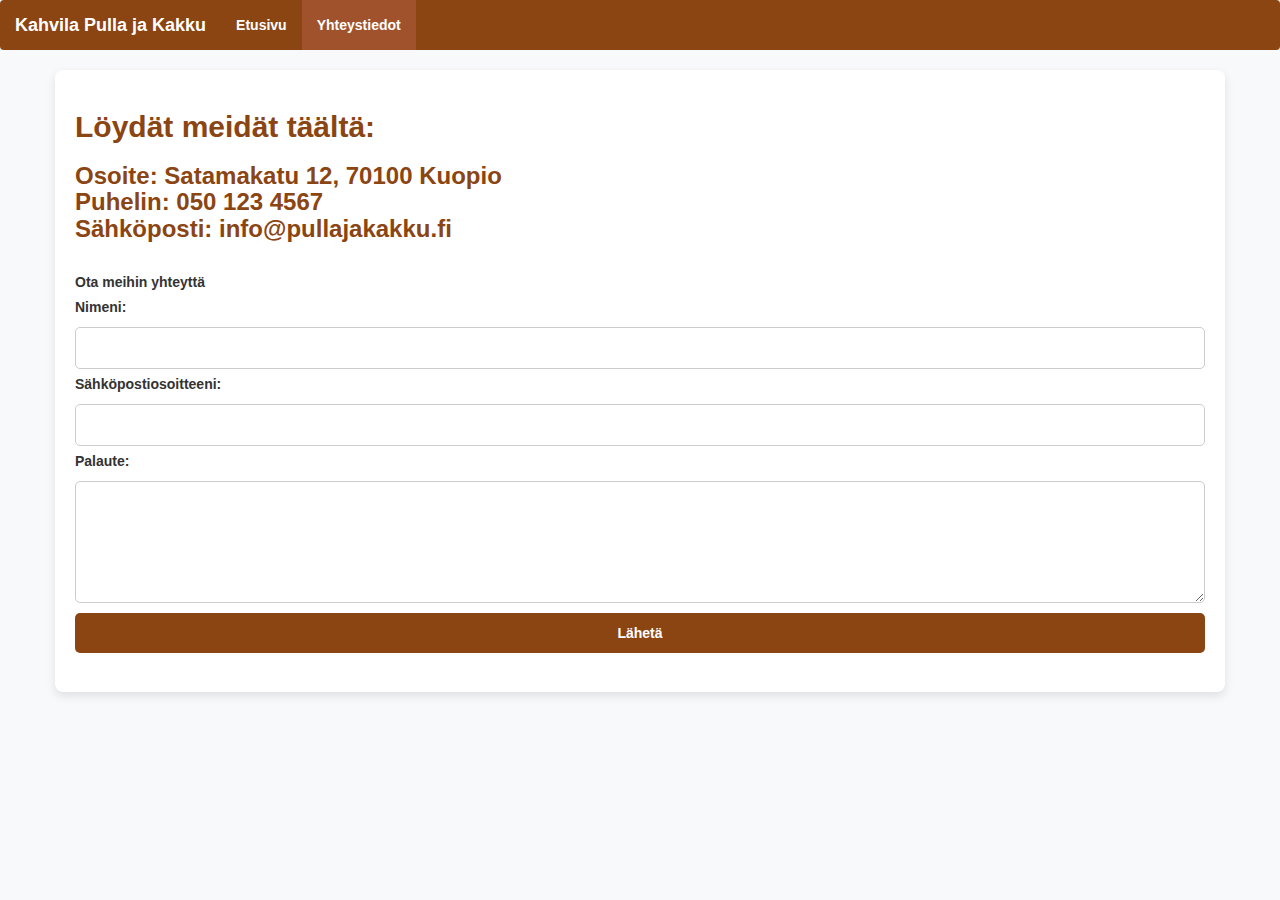
<file: yhteystiedot.html>
<!doctype hmtl>
<html>
<head>

<meta charset="utf-8">
<meta name="viewport" content="width=device-width, initial-scale=1">
<link rel="stylesheet" href="https://maxcdn.bootstrapcdn.com/bootstrap/3.4.1/css/bootstrap.min.css">
<script src="https://ajax.googleapis.com/ajax/libs/jquery/3.7.1/jquery.min.js"></script>
<script src="https://maxcdn.bootstrapcdn.com/bootstrap/3.4.1/js/bootstrap.min.js"></script>
<link rel ="stylesheet" href="stylesheetkahvila.css">
<title>Yhteystiedot</title>
</head>
<body>
    <nav class="navbar navbar-default">
        <div class="container-fluid">
          <div class="navbar-header">
            <a class="navbar-brand" href="#"> <strong>Kahvila Pulla ja Kakku </strong></a>
          </div>
          <ul class="nav navbar-nav">
            <li><a href="index3.html" >Etusivu</a></li>
            <li class="active"><a href="#">Yhteystiedot</a></li>
            
          </ul>
        </div>
      </nav>
      <div class="container">
        <h2>Löydät meidät täältä:</h2>
        <h3> Osoite: Satamakatu 12, 70100 Kuopio
             <br>Puhelin: 050 123 4567
             <br>Sähköposti: info@pullajakakku.fi</h3> <br>
             <form method="post" action="lomake.php">
<label for="yhteytta">Ota meihin yhteyttä</label> <br>
<label for="nimi">Nimeni:</label><br> <input type="text" name="nimi" id="nimi" /> <br>
<label for="sposti">Sähköpostiosoitteeni:</label><br> <input type="text" name="sposti" id="sposti" /> <br>
<label for="viesti">Palaute:</label><br> <textarea name="viesti" id="viesti" cols="45" rows="5"></textarea> <br>
<input type="submit" name="laheta" id="laheta" value="Lähetä" /> 
</form>
      </div>
    
</body>
</html>
</file>
<file: stylesheetkahvila.css>
body {
  font-family: 'Arial', sans-serif;
  background-color: #f8f9fa;
  color: #333;
  margin: 0;
  padding: 0;
}

.navbar {
  background-color: #8B4513;
  border: none;
}

.navbar-brand, .nav > li > a {
  color: #fff !important;
  font-weight: bold;
}

.navbar-nav > li.active > a {
  background-color: #A0522D !important;
}


.container {
  background-color: #fff;
  padding: 20px;
  margin-top: 20px;
  border-radius: 8px;
  box-shadow: 0px 4px 10px rgba(0, 0, 0, 0.1);
}

h3, h2 {
  color: #8B4513;
  font-weight: bold;
}


img {
  border-radius: 8px;
  margin: 10px;
  transition: transform 0.3s;
}

img:hover {
  transform: scale(1.05);
}


input, textarea {
  width: 100%;
  padding: 10px;
  margin: 5px 0;
  border: 1px solid #ccc;
  border-radius: 5px;
}

input[type="submit"] {
  background-color: #8B4513;
  color: white;
  font-weight: bold;
  border: none;
  cursor: pointer;
  transition: background-color 0.3s;
}

input[type="submit"]:hover {
  background-color: #A0522D;
}

@media (max-width: 768px) {
  .container {
      padding: 10px;
  }

  img {
      width: 100%;
      height: auto;
  }
}
</file>
